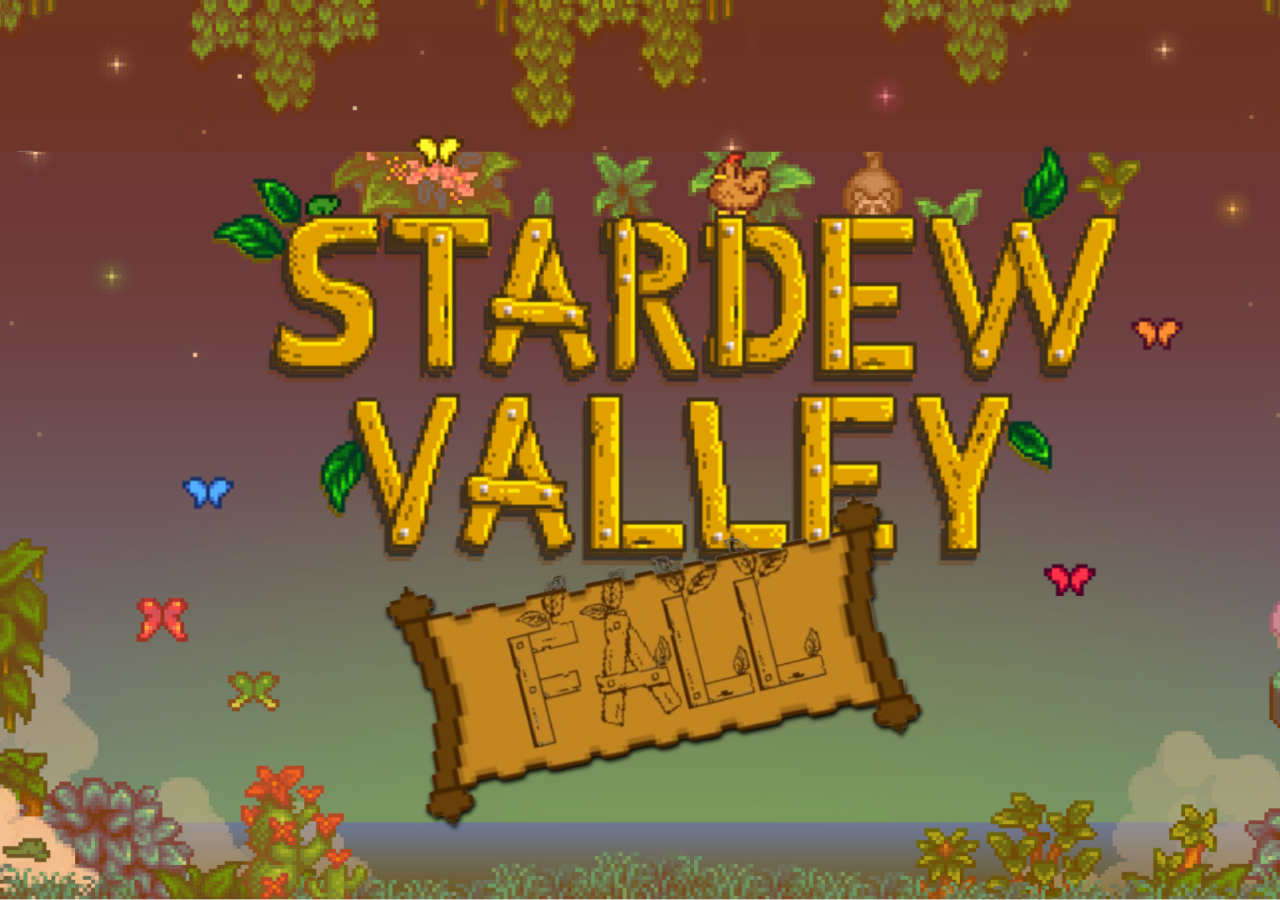
<file: index.html>
<!DOCTYPE html>
<html>
  <head>
    <meta charset="utf-8" />
    <meta name="viewport" content="width=device-width, initial-scale=1" />
    <title>Stardew Valley Fall</title>
    <link rel="stylesheet" href="style.css" />
  </head>
  <body>
    <!-- Notice how each div has an 'onclick' attribute which links to a function in the JS file -->
    <div class="top"></div>
    <div class="bottom">
      <div class="up center-content">
          <img
            class="clickable"
            src="images/fall.png"
            onClick="changeOpen()"
          />
        </div>
          <div class="down"></div>
      </div>
    </div>
    <script src="script.js"></script>
    <script src="preload.js"></script>

  </body>
</html>
</file>
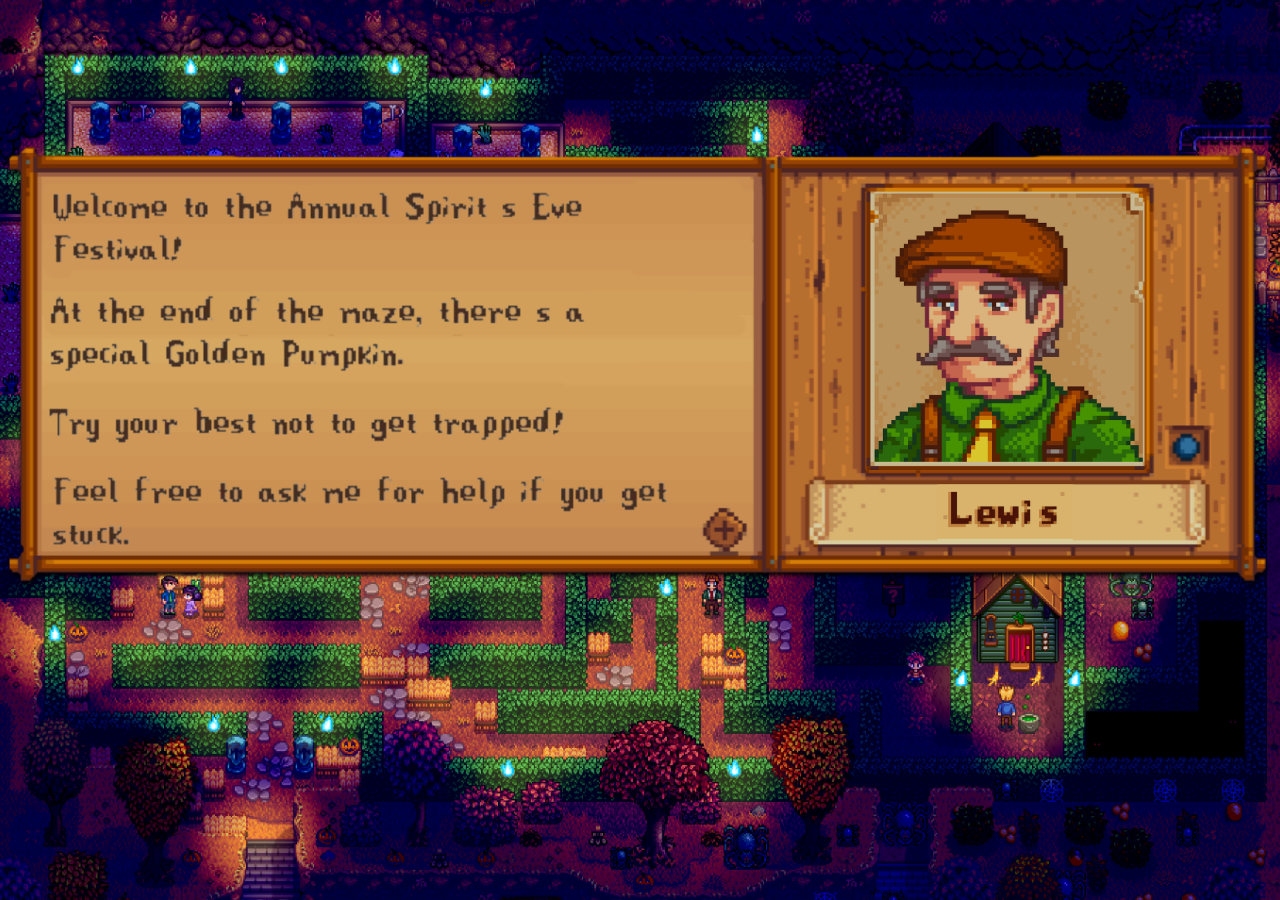
<file: 1.html>
<!DOCTYPE html>
<html lang="en">
  <head>
    <meta charset="UTF-8" />
    <title>Stardew Valley Fall</title>
    <link rel="stylesheet" href="style1.css" />
  </head>

  <div class="clickable center-content">
    <img src="images/lewis1.png" onclick="changeMaze()" />
  </div>

  <script src="script.js"></script>
  <script src="preload.js"></script>
</html>
</file>
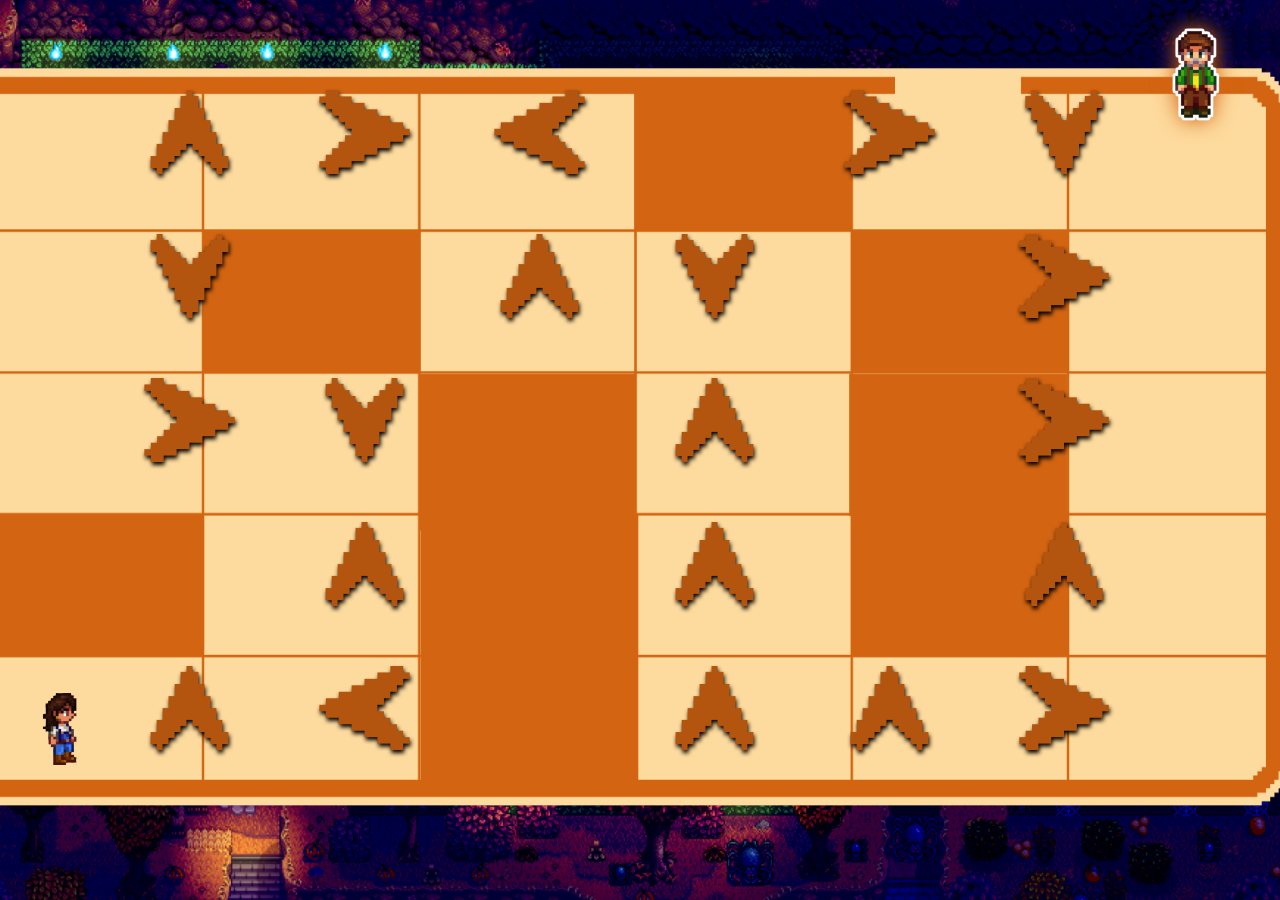
<file: 2.html>
<!DOCTYPE html>
<html lang="en">
  <head>
    <meta charset="UTF-8" />
    <title>Stardew Valley Fall</title>
    <link rel="stylesheet" href="style2.css" />
  </head>

  <body class="center-content">
    <div class="maze">
      <div class="row">
        <div class="box">
          <img
            class="clickable"
            id="r1c1"
            src="images/up.png"
            onclick="swapElements(this)"
          />
        </div>
        <div class="box">
          <img
            class="clickable"
            id="r1c2"
            src="images/right.png"
            onclick="swapElements(this)"
          />
        </div>
        <div class="box">
          <img
            class="clickable"
            id="r1c3"
            src="images/left.png"
            onclick="swapElements(this)"
          />
        </div>
        <div class="box"></div>
        <div class="box">
          <img
            class="clickable"
            id="r1c5"
            src="images/right.png"
            onclick="swapElements(this)"
          />
        </div>
        <div class="box">
          <img
            class="clickable"
            id="r1c6"
            src="images/down.png"
            onclick="swapElements(this)"
          />
        </div>
      </div>
      <div class="row">
        <div class="box">
          <img
            class="clickable"
            id="r2c1"
            src="images/down.png"
            onclick="swapElements(this)"
          />
        </div>
        <div class="box"></div>
        <div class="box">
          <img
            class="clickable"
            id="r2c3"
            src="images/up.png"
            onclick="swapElements(this)"
          />
        </div>
        <div class="box">
          <img
            class="clickable"
            id="r2c4"
            src="images/down.png"
            onclick="swapElements(this)"
          />
        </div>
        <div class="box"></div>
        <div class="box">
          <img
            class="clickable"
            id="r2c6"
            src="images/right.png"
            onclick="swapElements(this)"
          />
        </div>
      </div>
      <div class="row">
        <div class="box">
          <img
            class="clickable"
            id="r3c1"
            src="images/right.png"
            onclick="swapElements(this)"
          />
        </div>
        <div class="box">
          <img
            class="clickable"
            id="r3c2"
            src="images/down.png"
            onclick="swapElements(this)"
          />
        </div>
        <div class="box"></div>
        <div class="box">
          <img
            class="clickable"
            id="r3c4"
            src="images/up.png"
            onclick="swapElements(this)"
          />
        </div>
        <div class="box"></div>
        <div class="box">
          <img
            class="clickable"
            id="r3c6"
            src="images/right.png"
            onclick="swapElements(this)"
          />
        </div>
      </div>
      <div class="row">
        <div class="box"></div>
        <div class="box">
          <img
            class="clickable"
            id="r4c2"
            src="images/up.png"
            onclick="swapElements(this)"
          />
        </div>
        <div class="box"></div>
        <div class="box">
          <img
            class="clickable"
            id="r4c4"
            src="images/up.png"
            onclick="swapElements(this)"
          />
        </div>
        <div class="box"></div>
        <div class="box">
          <img
            class="clickable"
            id="r4c6"
            src="images/up.png"
            onclick="swapElements(this)"
          />
        </div>
      </div>
      <div class="row">
        <div class="box">
          <img
            class="clickable"
            id="r5c1"
            src="images/up.png"
            onclick="swapElements(this)"
          />
        </div>
        <div class="box">
          <img
            class="clickable"
            id="r5c2"
            src="images/left.png"
            onclick="swapElements(this)"
          />
        </div>
        <div class="box"></div>
        <div class="box">
          <img
            class="clickable"
            id="r5c4"
            src="images/up.png"
            onclick="swapElements(this)"
          />
        </div>
        <div class="box">
          <img
            class="clickable"
            id="r5c5"
            src="images/up.png"
            onclick="swapElements(this)"
          />
        </div>
        <div class="box">
          <img
            class="clickable"
            id="r5c6"
            src="images/right.png"
            onclick="swapElements(this)"
          />
        </div>
      </div>
    </div>
  </div>

 <!-- positioned figures on the page not part of the DOM -->
 <img src="images/right.png" class="spot1 clickable none" id="next" onclick="changeEnd()"/>
 <img src="images/lewis.png" class="hint green clickable" onclick="showModal()" />
 <img src="images/farmerback.png" id="farmer2" class="spot2 none" />
 <img src="images/farmerright.png" id="farmer1" class="spot3" />

<!-- this modal is 'fixed' in position so it doesn't affect elements in your DOM -->
<div class="modal center-content" id="myModal">
  <!-- this is the "X" button to close the modal -->
  <span class="close" style="font-size: 50px" onclick="hideModal()"
    >&times;</span
  >
  <!-- this is a new blank canvas for you to build -->
  <div class="modal-content center-content">
    <!-- the content of your modal pop-up! -->
    <img src="images/lewis2.png"/>
  </div>
</div>
  </body>

  <audio src="audio/slide.mp3" type="audio/mp3" id="slide"></audio>
  <script src="script.js"></script>
  <script src="preload.js"></script>

</html>
</file>
<file: style.css>
/* build your layout */
body {
  display: block;
  height: 100vh;
  width: 100vw;
  margin: 0;
  cursor: url("images/junimo.png"), auto;
  background-image: url("images/start.png"); /* The image used */
  background-position: center; /* Center the image */
  background-repeat: no-repeat; /* Do not repeat the image */
  background-size: cover; /* Resize the background image to cover the entire container */
}

.top {
  display: block;
  height: 63%;
  width: 100%;
}

.bottom {
  display: block;
  height: 37%;
  width: 100%;
}

.up {
  height: 50%;
  width: 100%;
}

.down {
  height: 50%;
  width: 100%;
}

img {
  max-height: 225%;
  max-width: 225%;
  cursor: url("images/junimo.png"), auto;
}

.clickable {
  filter: brightness(85%) drop-shadow(1px 3px 2px);
}
.clickable:hover {
  cursor: pointer;
  filter: brightness(100%) drop-shadow(1px 3px 2px);
}
/* add satisfaction to click */
.clickable:active {
  filter: drop-shadow(0px 0px 3px);
  transform: scale(0.98);
}

.glow {
  filter: brightness(85%);
}
.glow:hover {
  cursor: pointer;
  color: rgb(46, 46, 46);
  text-align: center;
  animation: glow 1s ease-in-out infinite alternate;
}
@-webkit-keyframes glow {
  from {
    text-shadow: 0 0 10px #fff, 0 0 20px #fff, 0 0 30px #fffb00,
      0 0 40px #fffb00, 0 0 50px #fffb00, 0 0 60px #fffb00, 0 0 70px #fffb00;
  }

  to {
    text-shadow: 0 0 20px #fff, 0 0 30px #dce497, 0 0 40px #dce497,
      0 0 50px #dce497, 0 0 60px #dce497, 0 0 70px #dce497, 0 0 80px #dce497;
  }
}

/* control your content */
.center-content {
  justify-content: center;
  align-items: center;
  display: flex;
}
.center-content-bottom {
  justify-content: center;
  align-items: flex-end;
  display: flex;
}
.contain-image {
  max-height: 70%;
  max-width: 70%;
}
/* enhance the UX */
.opaque {
  opacity: 0.3;
  cursor: default;
}
/* colors help visually separate divs */
.black {
  background-color: black;
}
.blood {
  background-color: #2f0000;
}

/* Add a modal pop-up window */
/* https://en.wikipedia.org/wiki/Modal_window */
.modal {
  display: none;
  position: fixed;
  top: 0;
  left: 0;
  z-index: 10;
  width: 100%;
  height: 100%;
  background-color: #1c1c1c;
  opacity: 0.95;
}

/* Don't cover the entire screen */
.modal-content {
  width: 80%;
  height: 70%;
  background-color: black;
  opacity: 1;
  margin: 0;
}

/* The Close Button */
.close {
  color: #aaaaaa;
  position: fixed;
  top: 1%;
  right: 1%;
  font-size: 28px;
  font-weight: bold;
}

.close:hover,
.close:focus {
  color: #000;
  text-decoration: none;
  cursor: pointer;
}

.blue {
  background-color: blue;
}

.green {
  background-color: green;
}

.yellow {
  background-color: yellow;
}
</file>
<file: style1.css>
body {
  display: block;
  height: 100vh;
  width: 100vw;
  margin: 0;
  cursor: url("images/junimo.png"), auto;
  background-image: url("images/maze.png"); /* The image used */
  background-position: center; /* Center the image */
  background-repeat: no-repeat; /* Do not repeat the image */
  background-size: cover; /* Resize the background image to cover the entire container */
}

img {
  max-height: 99%;
  max-width: 99%;
  cursor: url("images/junimo.png"), auto;
}

/* control your content */
.center-content {
  justify-content: center;
  align-items: center;
  display: flex;
}

.clickable {
  filter: brightness(85%) drop-shadow(1px 3px 2px);
}
.clickable:hover {
  cursor: pointer;
  filter: brightness(100%) drop-shadow(1px 3px 2px);
}
/* add satisfaction to click */
.clickable:active {
  filter: drop-shadow(0px 0px 3px);
  transform: scale(0.98);
}

.glow {
  filter: brightness(85%);
}
.glow:hover {
  cursor: pointer;
  color: rgb(46, 46, 46);
  text-align: center;
  animation: glow 1s ease-in-out infinite alternate;
}
@-webkit-keyframes glow {
  from {
    text-shadow: 0 0 10px #fff, 0 0 20px #fff, 0 0 30px #fffb00,
      0 0 40px #fffb00, 0 0 50px #fffb00, 0 0 60px #fffb00, 0 0 70px #fffb00;
  }

  to {
    text-shadow: 0 0 20px #fff, 0 0 30px #dce497, 0 0 40px #dce497,
      0 0 50px #dce497, 0 0 60px #dce497, 0 0 70px #dce497, 0 0 80px #dce497;
  }
}
</file>
<file: style2.css>
body {
  display: block;
  height: 100vh;
  width: 100vw;
  margin: 0;
  cursor: url("images/junimo.png"), auto;
  background-image: url("images/outline.png"); /* The image used */
  background-position: center; /* Center the image */
  background-repeat: no-repeat; /* Do not repeat the image */
  background-size: cover; /* Resize the background image to cover the entire container */
}
.maze {
  display: block;
  height: 80%;
  width: 82%;
}
.row {
  display: flex;
  height: 20%;
  width: 100%;
}
.box {
  height: 100%;
  width: 16.6666%;
}
img {
  max-height: 85%;
  max-width: 85%;
  cursor: url("images/junimo.png"), auto;
}

/* control your content */
.center-content {
  justify-content: center;
  align-items: center;
  display: flex;
}
.center-content-bottom {
  justify-content: center;
  align-items: flex-end;
  display: flex;
}
.contain-image {
  max-height: 70%;
  max-width: 70%;
}
/* enhance the UX */
.opaque {
  opacity: 0.3;
  cursor: default;
}

.clickable {
  filter: brightness(85%) drop-shadow(1px 3px 2px);
}
.clickable:hover {
  cursor: pointer;
  filter: brightness(100%) drop-shadow(1px 3px 2px);
}
/* add satisfaction to click */
.clickable:active {
  filter: drop-shadow(0px 0px 3px);
  transform: scale(0.98);
}

.glow {
  filter: brightness(85%);
}
.glow:hover {
  cursor: pointer;
  color: rgb(46, 46, 46);
  text-align: center;
  animation: glow 1s ease-in-out infinite alternate;
}
@-webkit-keyframes glow {
  from {
    text-shadow: 0 0 10px #fff, 0 0 20px #fff, 0 0 30px #fffb00,
      0 0 40px #fffb00, 0 0 50px #fffb00, 0 0 60px #fffb00, 0 0 70px #fffb00;
  }

  to {
    text-shadow: 0 0 20px #fff, 0 0 30px #dce497, 0 0 40px #dce497,
      0 0 50px #dce497, 0 0 60px #dce497, 0 0 70px #dce497, 0 0 80px #dce497;
  }
}

/* colors help visually separate divs */
.black {
  background-color: black;
}
.blood {
  background-color: #2f0000;
}

/* Add a modal pop-up window */
/* https://en.wikipedia.org/wiki/Modal_window */
.modal {
  display: none;
  position: fixed;
  top: 0;
  left: 0;
  z-index: 10;
  width: 100vw;
  height: 100vh;
  background-color: #1c1c1c;
  opacity: 0.95;
}

/* Don't cover the entire screen */
.modal-content {
  width: 80%;
  height: 80%;
  max-height: 100%;
  max-width: 100%;
  opacity: 1;
  margin: 0;
}

/* The Close Button */
.close {
  color: #aaaaaa;
  position: fixed;
  top: 1%;
  right: 1%;
  font-size: 28px;
  font-weight: bold;
}

.close:hover,
.close:focus {
  color: #000;
  text-decoration: none;
  cursor: pointer;
}

.blue {
  background-color: blue;
}

.green {
  cursor: pointer;
  filter: drop-shadow(0px 0px 10px #d36411); /*d36411*/
}

.yellow {
  background-color: yellow;
}

.none {
  display: none;
}

.spot1 {
  position: fixed;
  top: 17%;
  right: 0;
  max-height: 10%;
  max-width: 10%;
}
.hint {
  position: fixed;
  top: 3%;
  right: 0;
  max-height: 13%;
  max-width: 13%;
}
.spot2 {
  position: fixed;
  top: 0;
  right: 25%;
  max-height: 10%;
  max-width: 10%;
}
.spot3 {
  position: fixed;
  top: 77%;
  left: 0;
  max-height: 10%;
  max-width: 10%;
}
</file>
